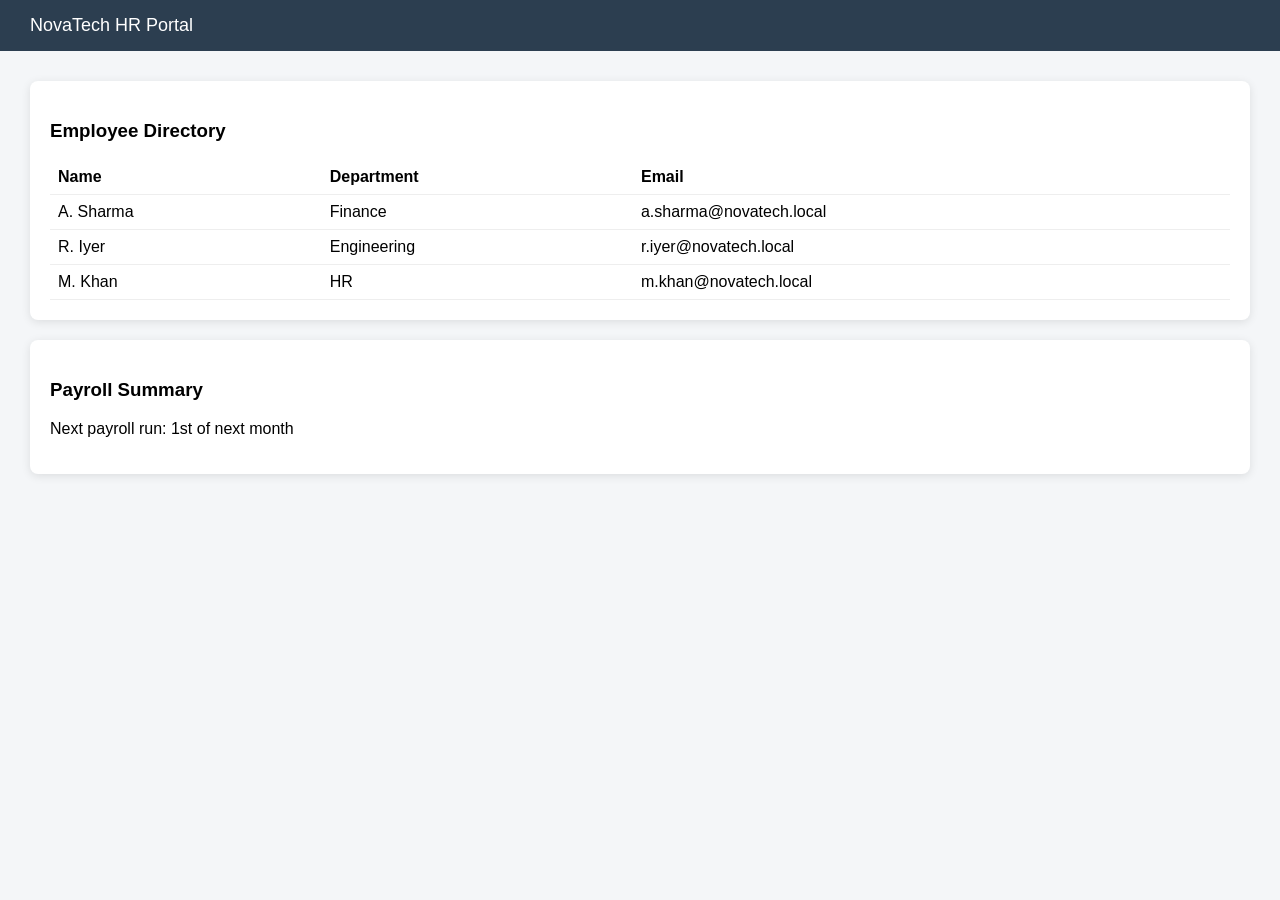
<file: honeypots/web/templates/portal.html>
<!DOCTYPE html>
<html lang="en">
<head>
    <meta charset="UTF-8">
    <title>NovaTech HR Portal - Dashboard</title>
    <style>
        body {
            font-family: Arial, sans-serif;
            background-color: #f4f6f8;
            margin: 0;
        }
        .navbar {
            background-color: #2c3e50;
            color: white;
            padding: 15px 30px;
            font-size: 18px;
        }
        .container {
            padding: 30px;
        }
        .card {
            background: white;
            padding: 20px;
            border-radius: 8px;
            box-shadow: 0 2px 10px rgba(0,0,0,0.1);
            margin-bottom: 20px;
        }
        table {
            width: 100%;
            border-collapse: collapse;
        }
        th, td {
            text-align: left;
            padding: 8px;
            border-bottom: 1px solid #eee;
        }
    </style>
</head>
<body>
    <div class="navbar">NovaTech HR Portal</div>
    <div class="container">
        <div class="card">
            <h3>Employee Directory</h3>
            <table>
                <tr><th>Name</th><th>Department</th><th>Email</th></tr>
                <tr><td>A. Sharma</td><td>Finance</td><td>a.sharma@novatech.local</td></tr>
                <tr><td>R. Iyer</td><td>Engineering</td><td>r.iyer@novatech.local</td></tr>
                <tr><td>M. Khan</td><td>HR</td><td>m.khan@novatech.local</td></tr>
            </table>
        </div>
        <div class="card">
            <h3>Payroll Summary</h3>
            <p>Next payroll run: 1st of next month</p>
        </div>
    </div>
</body>
</html>
</file>
